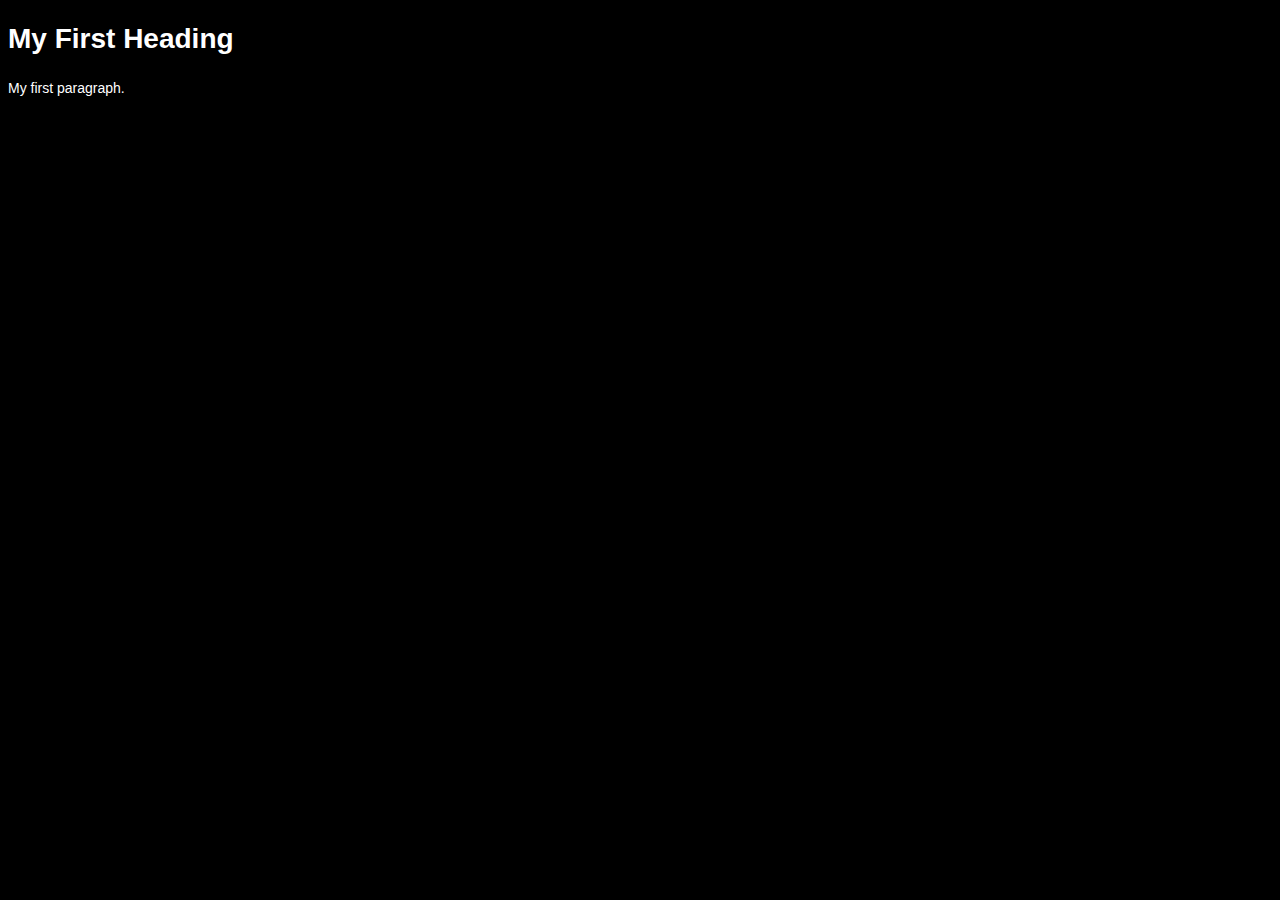
<file: index.html>
<!DOCTYPE html>
<html lang="en">
<head>
    <meta charset="UTF-8">
    <meta http-equiv="X-UA-Compatible" content="IE=edge">
    <meta name="viewport" content="width=device-width, initial-scale=1.0">
    <title>Document</title>
    <link rel="stylesheet" href="style.css">
</head>
<body>
    <h1>My First Heading</h1>
    <p>My first paragraph.</p>
    <script src="index.js"></script>
</body>
</html>
</file>
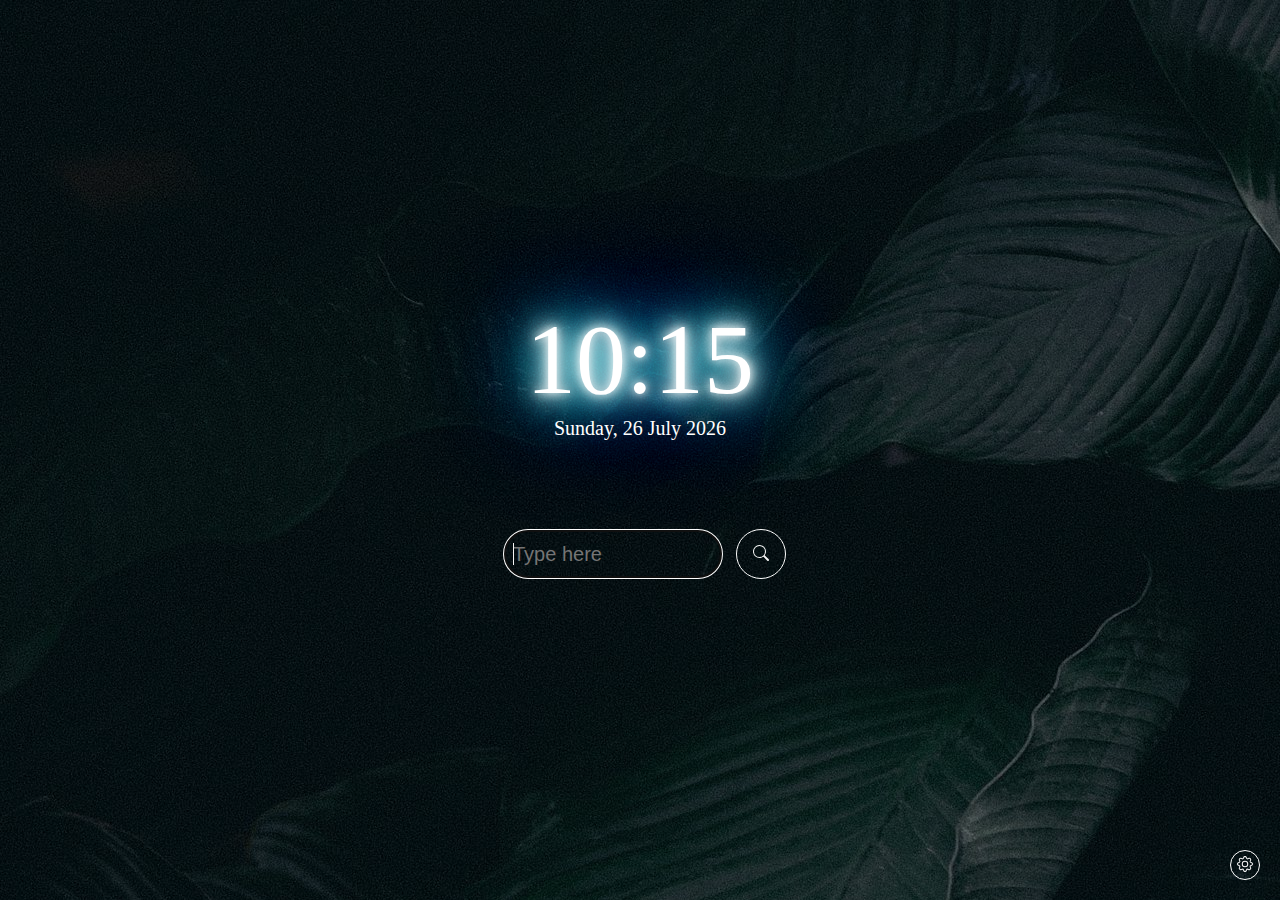
<file: newpage.html>
<!DOCTYPE html>
<html lang="en">
	<head>
		<meta charset="UTF-8" />
		<meta http-equiv="X-UA-Compatible" content="IE=edge" />
		<meta name="viewport" content="width=device-width, initial-scale=1.0" />
		<title>Mintab Search</title>
		<link rel="stylesheet" href="styles/tab1.css" />
        <link rel="stylesheet" href="styles/utils.css" />
	</head>
	<body>
		<div class="layer">
			<div class="content column">
				<div class="column" style="padding: 5rem">
					<p id="clock" class="clock glow">00:00</p>
					<p id="date" class="date">00/00/0000</p>
				</div>
				<div class="row">
					<input
						autocomplete="off"
						autofocus
						name="query"
						id="query"
						type="text"
						placeholder="Type here"
					/>
					<button id="search" class="search">
						<svg
							xmlns="http://www.w3.org/2000/svg"
							width="16"
							height="16"
							fill="currentColor"
							class="bi bi-search"
							viewBox="0 0 16 16"
						>
							<path
								d="M11.742 10.344a6.5 6.5 0 1 0-1.397 1.398h-.001c.03.04.062.078.098.115l3.85 3.85a1 1 0 0 0 1.415-1.414l-3.85-3.85a1.007 1.007 0 0 0-.115-.1zM12 6.5a5.5 5.5 0 1 1-11 0 5.5 5.5 0 0 1 11 0z"
							/>
						</svg>
					</button>
				</div>
			</div>
			<button id="fab" class="fab">
				<svg
					xmlns="http://www.w3.org/2000/svg"
					width="16"
					height="16"
					fill="currentColor"
					class="bi bi-gear"
					viewBox="0 0 16 16"
				>
					<path
						d="M8 4.754a3.246 3.246 0 1 0 0 6.492 3.246 3.246 0 0 0 0-6.492zM5.754 8a2.246 2.246 0 1 1 4.492 0 2.246 2.246 0 0 1-4.492 0z"
					/>
					<path
						d="M9.796 1.343c-.527-1.79-3.065-1.79-3.592 0l-.094.319a.873.873 0 0 1-1.255.52l-.292-.16c-1.64-.892-3.433.902-2.54 2.541l.159.292a.873.873 0 0 1-.52 1.255l-.319.094c-1.79.527-1.79 3.065 0 3.592l.319.094a.873.873 0 0 1 .52 1.255l-.16.292c-.892 1.64.901 3.434 2.541 2.54l.292-.159a.873.873 0 0 1 1.255.52l.094.319c.527 1.79 3.065 1.79 3.592 0l.094-.319a.873.873 0 0 1 1.255-.52l.292.16c1.64.893 3.434-.902 2.54-2.541l-.159-.292a.873.873 0 0 1 .52-1.255l.319-.094c1.79-.527 1.79-3.065 0-3.592l-.319-.094a.873.873 0 0 1-.52-1.255l.16-.292c.893-1.64-.902-3.433-2.541-2.54l-.292.159a.873.873 0 0 1-1.255-.52l-.094-.319zm-2.633.283c.246-.835 1.428-.835 1.674 0l.094.319a1.873 1.873 0 0 0 2.693 1.115l.291-.16c.764-.415 1.6.42 1.184 1.185l-.159.292a1.873 1.873 0 0 0 1.116 2.692l.318.094c.835.246.835 1.428 0 1.674l-.319.094a1.873 1.873 0 0 0-1.115 2.693l.16.291c.415.764-.42 1.6-1.185 1.184l-.291-.159a1.873 1.873 0 0 0-2.693 1.116l-.094.318c-.246.835-1.428.835-1.674 0l-.094-.319a1.873 1.873 0 0 0-2.692-1.115l-.292.16c-.764.415-1.6-.42-1.184-1.185l.159-.291A1.873 1.873 0 0 0 1.945 8.93l-.319-.094c-.835-.246-.835-1.428 0-1.674l.319-.094A1.873 1.873 0 0 0 3.06 4.377l-.16-.292c-.415-.764.42-1.6 1.185-1.184l.292.159a1.873 1.873 0 0 0 2.692-1.115l.094-.319z"
					/>
				</svg>
			</button>
		</div>
		<script defer src="focus.js"></script>
		<script defer src="newpage.js"></script>
		<script defer src="clock.js"></script>
		<script defer src="date.js"></script>
		<script defer src="options.js"></script>
	</body>
</html>
</file>
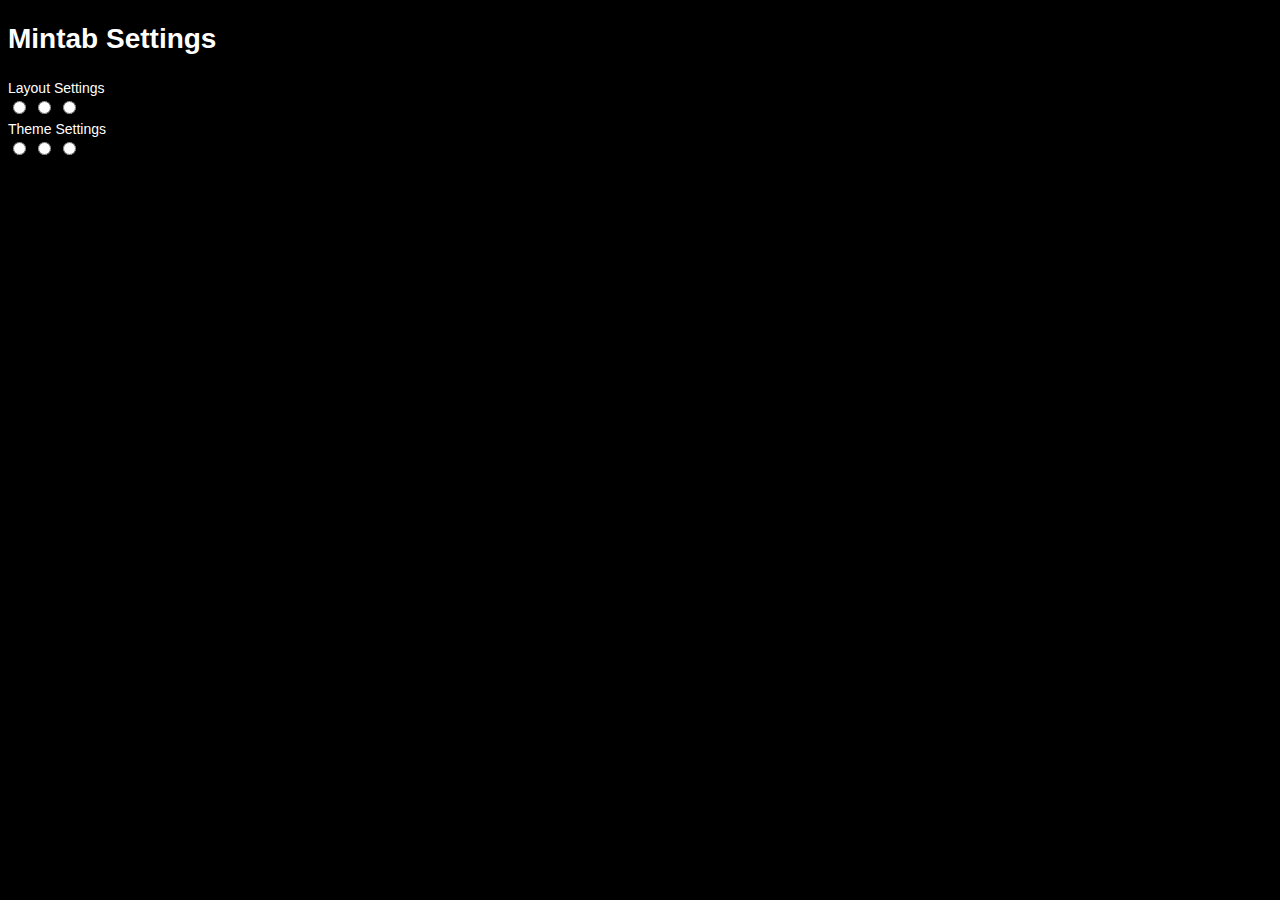
<file: options.html>
<!DOCTYPE html>
<html lang="en">
<head>
    <meta charset="UTF-8">
    <meta http-equiv="X-UA-Compatible" content="IE=edge">
    <meta name="viewport" content="width=device-width, initial-scale=1.0">
    <title>Document</title>
    <link href="https://cdn.jsdelivr.net/npm/bootstrap@5.2.2/dist/css/bootstrap.min.css" rel="stylesheet" integrity="sha384-Zenh87qX5JnK2Jl0vWa8Ck2rdkQ2Bzep5IDxbcnCeuOxjzrPF/et3URy9Bv1WTRi" crossorigin="anonymous">
    <link rel="stylesheet" href="style.css">
</head>
<body class="p-4">
   <h1>Mintab Settings</h1>
   <div class="row">
    <div class="col">
        <div class="card bg-dark">
            <div class="card-title p-3 display-6">Layout Settings</div>
            <div class="card-body">
                <input type="radio" name="layout" value="1"></input>
                <input type="radio" name="layout" value="2"></input>
                <input type="radio" name="layout" value="3"></input>
            </div>
        </div>
    </div>
    <div class="col">
        <div class="card bg-dark">
            <div class="card-title p-3 display-6">Theme Settings</div>
            <div class="card-body">
                <input type="radio" name="theme" value="1"></input>
                <input type="radio" name="theme" value="2"></input>
                <input type="radio" name="theme" value="3"></input>
            </div>
        </div>
    </div>
   </div>    
</body>
</html>
</file>
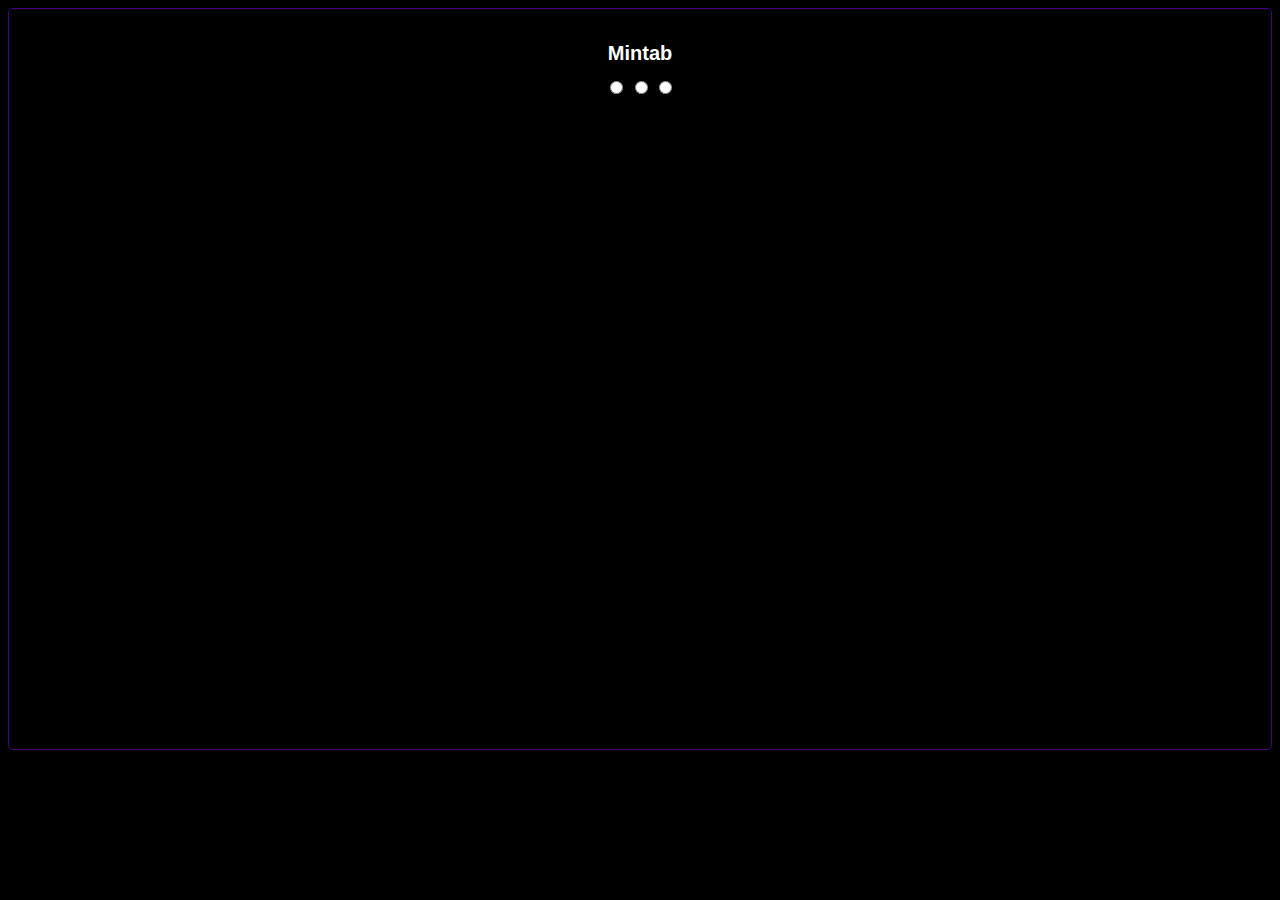
<file: popup.html>
<!DOCTYPE html>
<html lang="en">
<head>
    <meta charset="UTF-8">
    <meta http-equiv="X-UA-Compatible" content="IE=edge">
    <meta name="viewport" content="width=device-width, initial-scale=1.0">
    <title>popup</title>
    <link rel="stylesheet" href="style.css">
</head>
<body>
    <div class="popup">
        <p class="title">Mintab</p>
        <div>
            <input type="radio" name="theme-mode" id="theme1" value="theme1">
            <input type="radio" name="theme-mode" id="theme2" value="theme2">
            <input type="radio" name="theme-mode" id="theme3" value="theme3">
        </div>
    </div>
</body>
</html>
</file>
<file: style.css>
:root{
    --theme-main-color: #47008a;
}

body{
    background-color: #000000;
    color: #ffffff;
    font-family: "Helvetica Neue", Helvetica, Arial, sans-serif;
    font-size: 14px;
    line-height: 1.42857143;
    border-radius: 5px;
}
.popup{
    background-color: #000000;
    color: #ffffff;
    font-family: "Helvetica Neue", Helvetica, Arial, sans-serif;
    font-size: 14px;
    line-height: 1.42857143;
    border-radius: 5px;
    border: var(--theme-main-color) 1px solid;
    padding: 10px;
    min-width: 80vw !important;
    min-height: 80vh !important;
    justify-content: center;
    align-items: center;
    text-align: center;
}
.popup .title{
    font-size: 20px;
    font-weight: bold;
    margin-bottom: 10px;
}

.popup input[type="radio"]{
    color: var(--theme-main-color) !important;
}
</file>
<file: styles/tab1.css>
body{
    color: #ffffff;
    background-image: url("../img/bg1.jpg");
}

.layer {
    background-color: rgba(0, 0, 0, 0.356);
    position: absolute;
    top: 0;
    left: 0;
    width: 100%;
    height: 100%;
}

.content{
    display: flex;
    justify-content: center;
    align-items: center;
    text-align: center;
    min-height: 90vh;
    /* min-width: 100vw; */
}

.column{
    flex-direction: column !important;
}
.row{
    flex-direction: row !important;
}

.large-text{
    font-size: 50px;
}

.clock{
    font-size: 100px;
    margin: 0px;
}

.date{
    font-size: 20px;
    margin: 0px;
}

.fab{
    position: absolute;
    bottom: 20px;
    right: 20px;
    background-color: transparent;
    color: whitesmoke;
    border-radius: 50%;
    border: #ffffff 1px solid;
    padding: 5px;
    align-content: center;
    width: 30px;
    height: 30px;
}
.content input{
    width: 200px;
    height: 30px;
    font-size: 20px;
    margin: 10px;
    border-radius: 50px;
    padding: 0.5rem;
    color: whitesmoke;
    border: 1px solid #ffffff;
    background-color: transparent;
}

.content .search{
    background-color: transparent;
    color: whitesmoke;
    border: 1px solid #ffffff;
    border-radius: 50%;
    width: 50px;
    height: 50px;
    padding: 0,5rem;
}
</file>
<file: styles/utils.css>
.glow{
    text-shadow: 0 0 10px #fff, 0 0 20px #fff, 0 0 30px #fff, 0 0 40px #0ff, 0 0 70px #0ff, 0 0 80px #0ff, 0 0 100px rgb(0, 4, 255), 0 0 150px rgb(38, 0, 255);
}
.blur{
    backdrop-filter: blur(10px);
}
</file>
